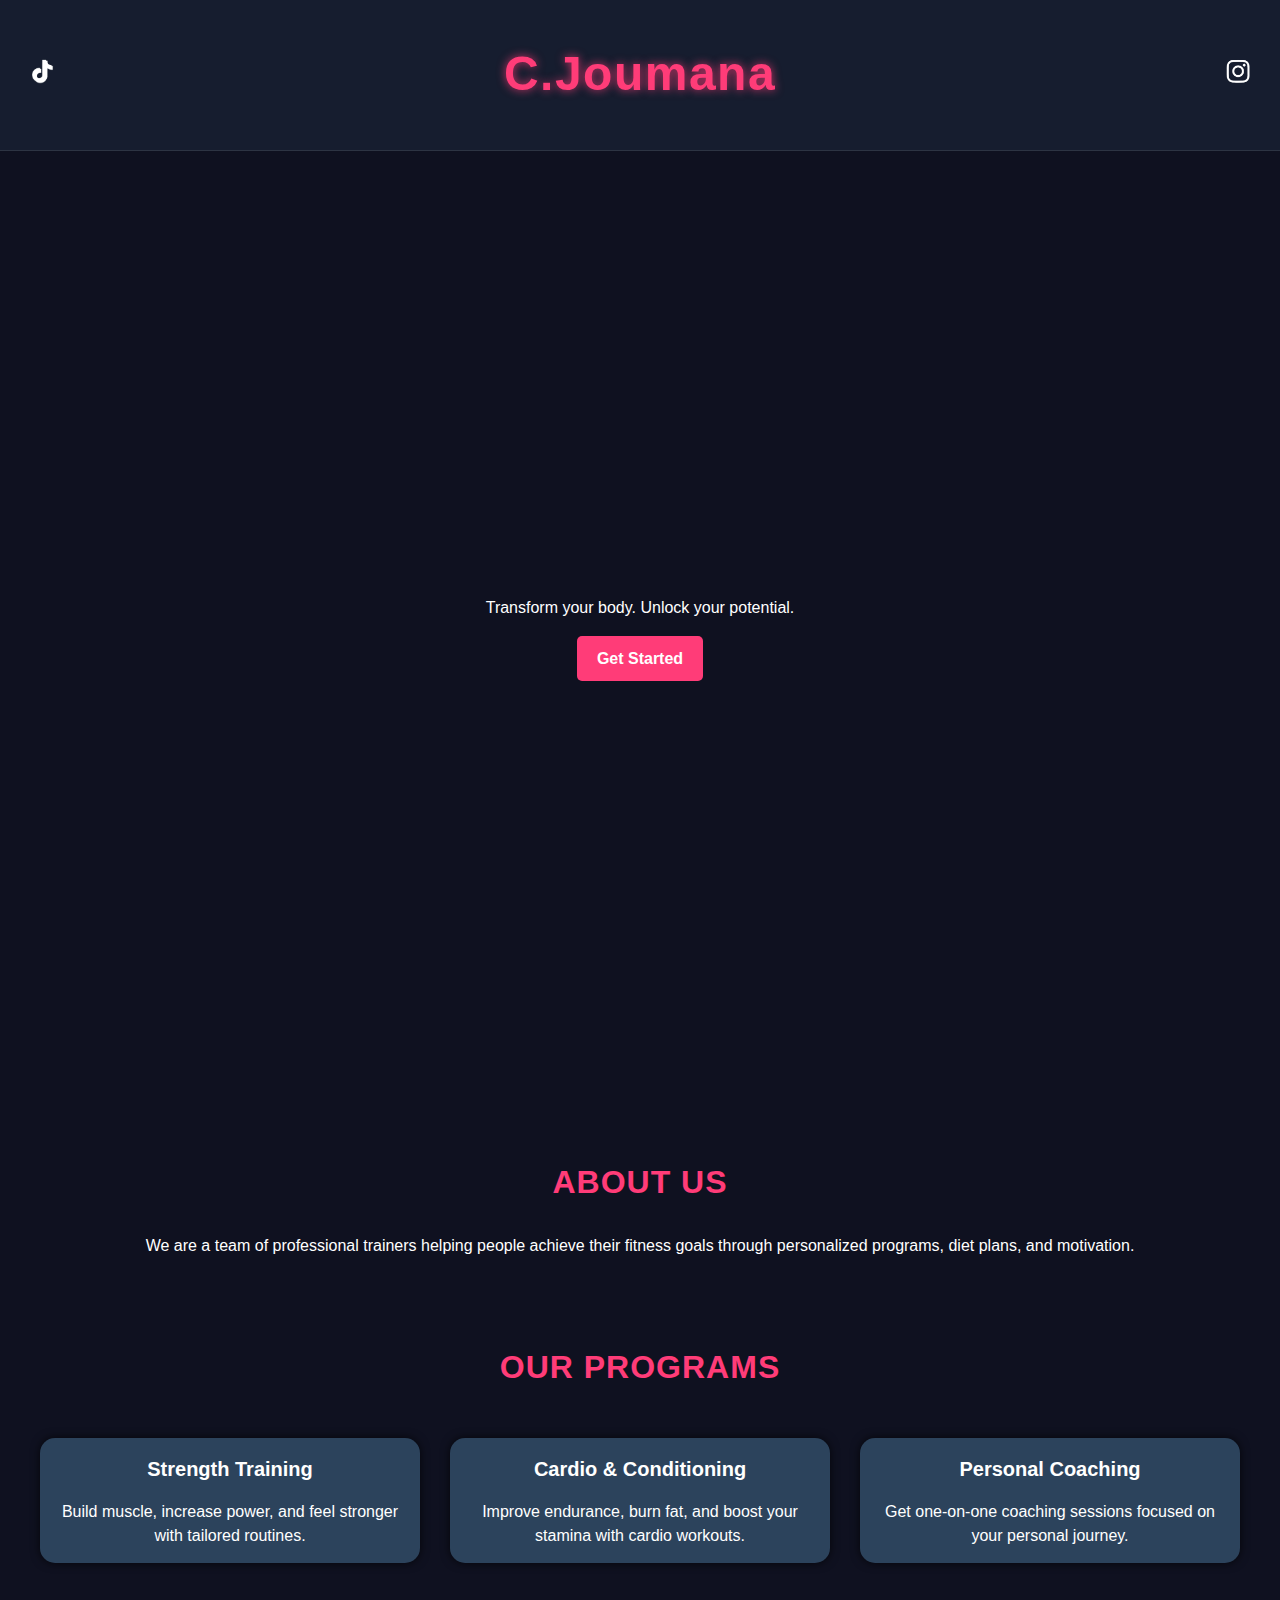
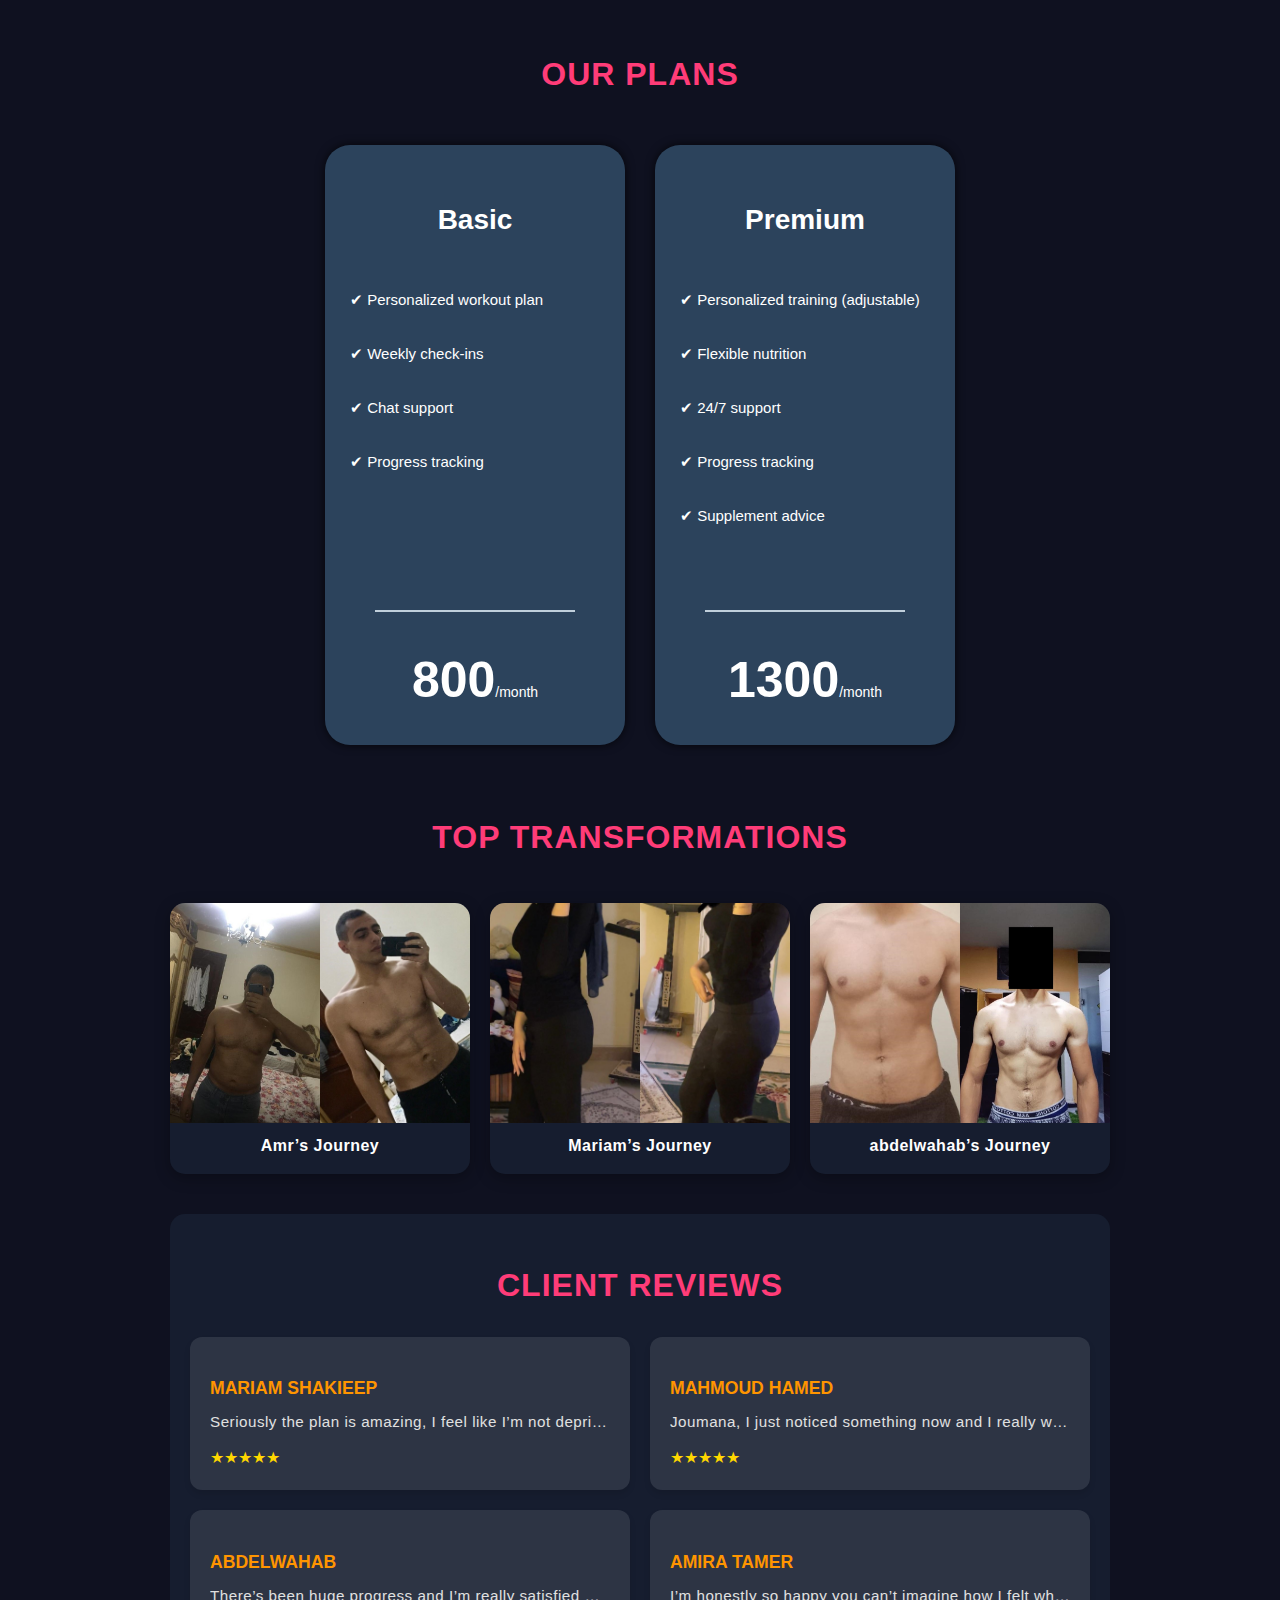
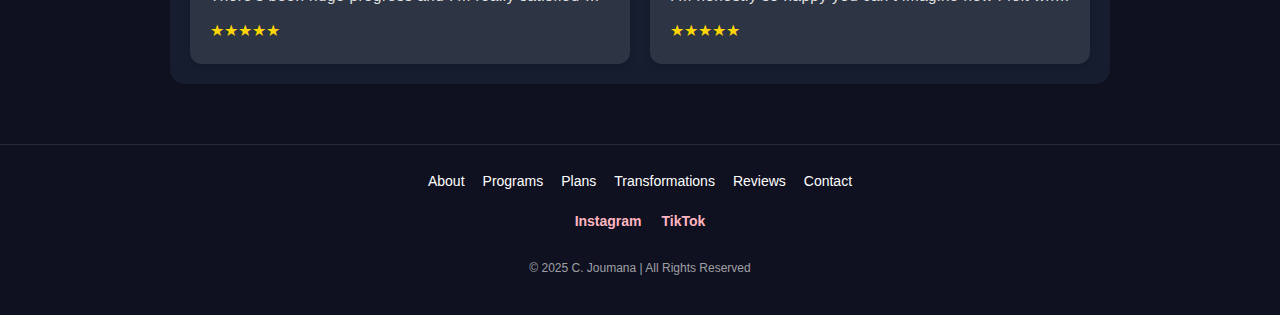
<file: index.html>
<!DOCTYPE html>
<html lang="en">
  <head>
    <meta charset="UTF-8" />
    <meta
      name="viewport"
      content="width=device-width, initial-scale=1.0, maximum-scale=1.0, user-scalable=no"
    />
    <meta
      name="description"
      content="Professional fitness coaching with personalized programs, diet plans, and motivation. Transform your body with expert guidance."
    />
    <meta
      name="keywords"
      content="fitness, personal trainer, workout plans, nutrition, coaching"
    />
    <title>C.Joumana - Professional Fitness Coach</title>

    <link rel="stylesheet" href="index.css" />
  </head>
  <body>
    <div id="header"></div>
    <div class="announcement">
      <p>Transform your body. Unlock your potential.</p>
      <a href="#plans">Get Started</a>
    </div>

    <section id="about">
      <h2>About Us</h2>
      <p>
        We are a team of professional trainers helping people achieve their
        fitness goals through personalized programs, diet plans, and motivation.
      </p>
    </section>

    <section id="programs">
      <h2>Our Programs</h2>
      <div class="programs">
        <div class="prog-card">
          <h3>Strength Training</h3>
          <p>
            Build muscle, increase power, and feel stronger with tailored
            routines.
          </p>
        </div>
        <div class="prog-card">
          <h3>Cardio & Conditioning</h3>
          <p>
            Improve endurance, burn fat, and boost your stamina with cardio
            workouts.
          </p>
        </div>
        <div class="prog-card">
          <h3>Personal Coaching</h3>
          <p>
            Get one-on-one coaching sessions focused on your personal journey.
          </p>
        </div>
      </div>
    </section>

    <section id="plans">
      <h2>Our Plans</h2>
      <div class="plans">
        <a href="payment.html" class="card">
          <h3>Basic</h3>
          <div class="plan-details">
            <div class="plan-detail">✔ Personalized workout plan</div>
            <div class="plan-detail">✔ Weekly check-ins</div>
            <div class="plan-detail">✔ Chat support</div>
            <div class="plan-detail">✔ Progress tracking</div>
          </div>
          <hr />
          <p class="price">
            <span style="font-size: 50px; font-weight: bold">800</span
            ><span style="font-size: 14px">/month</span>
          </p>
        </a>

        <a href="payment.html" class="card">
          <h3>Premium</h3>
          <div class="plan-details">
            <div class="plan-detail">✔ Personalized training (adjustable)</div>
            <div class="plan-detail">✔ Flexible nutrition</div>
            <div class="plan-detail">✔ 24/7 support</div>
            <div class="plan-detail">✔ Progress tracking</div>
            <div class="plan-detail">✔ Supplement advice</div>
          </div>
          <hr />
          <p class="price">
            <span style="font-size: 50px; font-weight: bold">1300</span
            ><span style="font-size: 14px">/month</span>
          </p>
        </a>
      </div>
    </section>

    <div id="trans_grid"></div>

    <div id="review_grid"></div>

    <div id="footer"></div>

    <script>
      async function includeHTML(id, file) {
        const el = document.getElementById(id);
        const res = await fetch(file);
        if (res.ok) el.innerHTML = await res.text();
        else console.error(`Failed to load ${file}`);
      }

      includeHTML("header", "header.html");
      includeHTML("footer", "footer.html");
      includeHTML("trans_grid", "trans_grid.html");
      includeHTML("review_grid", "review_grid.html");
    </script>
  </body>
</html>
</file>
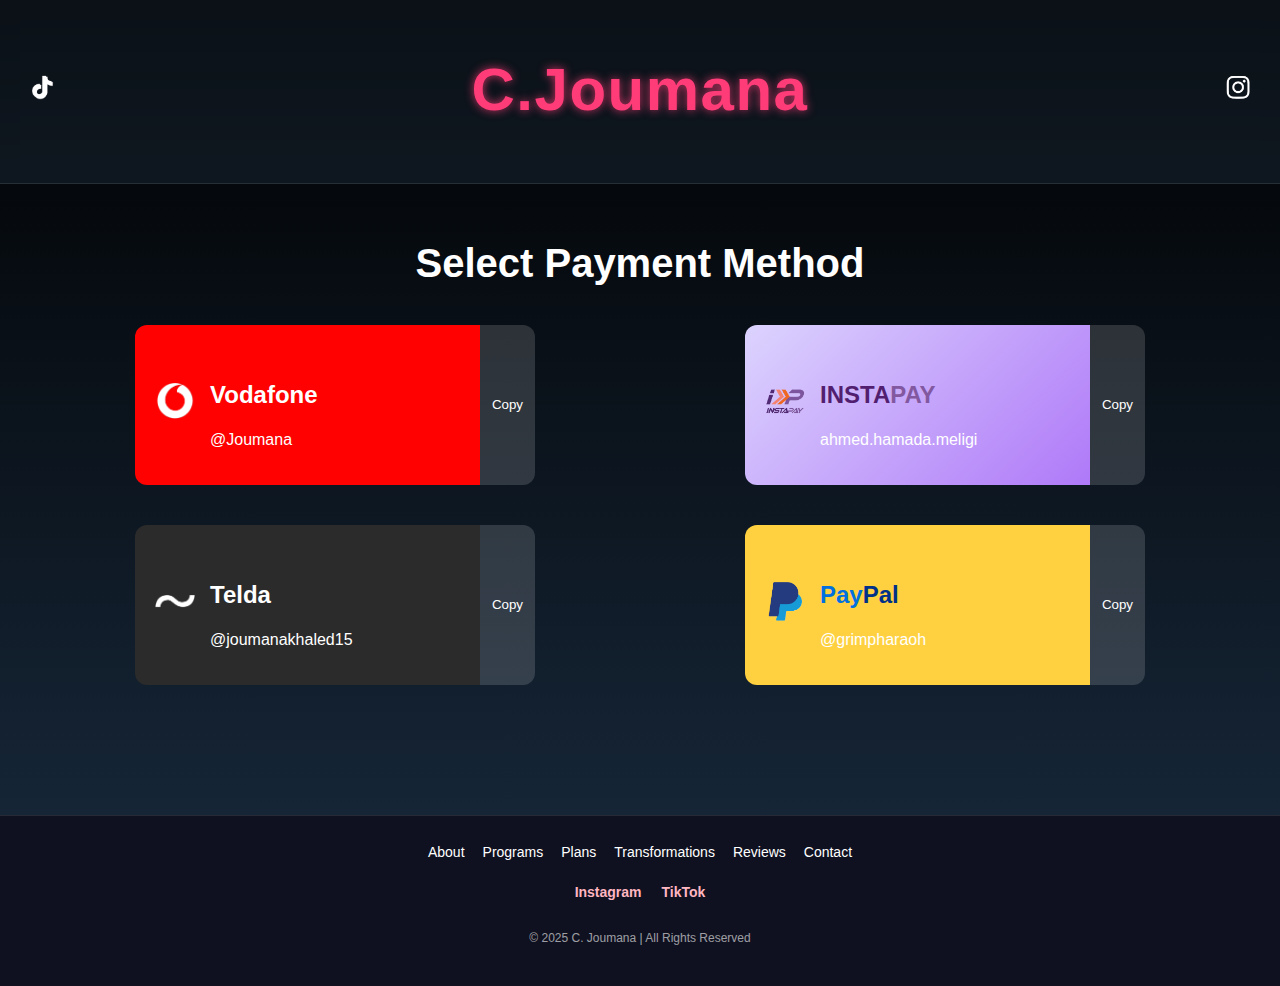
<file: payment.html>
<!DOCTYPE html>
<html lang="en">
  <head>
    <meta charset="UTF-8" />
    <meta name="viewport" content="width=device-width, initial-scale=1.0" />
    <title>Payment Options</title>
    <link rel="stylesheet" href="payment.css" />
    <script>
      async function copy(id, event) {
        if (event) {
          event.preventDefault();
          event.stopPropagation();
        }

        const el = document.getElementById(id);
        if (!el) return;

        const text = el.innerText.trim();
        const btn =
          event && event.currentTarget
            ? event.currentTarget
            : document.querySelector(`button[onclick*="copy('${id}')"]`) ||
              null;
        const originalText = btn ? btn.innerText : null;

        try {
          if (navigator.clipboard && navigator.clipboard.writeText) {
            await navigator.clipboard.writeText(text);
            showCopied(btn, originalText);
            return;
          }
        } catch {}

        try {
          const textarea = document.createElement("textarea");
          textarea.value = text;
          textarea.style.position = "fixed";
          textarea.style.left = "-9999px";
          textarea.style.top = "0";
          document.body.appendChild(textarea);
          textarea.focus();
          textarea.select();
          const successful = document.execCommand("copy");
          document.body.removeChild(textarea);
          if (successful) {
            showCopied(btn, originalText);
            return;
          }
        } catch {}

        if (btn) {
          btn.innerText = "Tap & hold to copy";
          setTimeout(() => {
            if (btn) btn.innerText = originalText;
          }, 2000);
        }
      }

      function showCopied(btn, originalText) {
        if (!btn) return;
        btn.innerText = "Copied!";
        setTimeout(() => {
          btn.innerText = originalText;
        }, 1100);
      }
    </script>
  </head>

  <body>
    <div id="header"></div>

    <div class="container">
      <h1>Select Payment Method</h1>
      <div class="payment-options">
        <!-- Vodafone -->
        <div class="payment-wrapper">
          <a
            href="http://vf.eg/vfcash?id=mt&qrId=W29PkC"
            class="payment-button vodafone"
          >
            <div class="payment-icon">
              <img src="Gallery/Vodafone.png" alt="Vodafone" />
            </div>
            <div class="payment-details">
              <h3>Vodafone</h3>
              <p id="vodafone-id">@Joumana</p>
            </div>
          </a>
          <button class="copy-btn" onclick="copy('vodafone-id', event)">
            Copy
          </button>
        </div>

        <!-- InstaPay -->
        <div class="payment-wrapper">
          <a
            href="https://ipn.eg/C/Q/ahmed.hamada.meligi/instapay?ISIGN=23052602MEUCIAYr55eIG/iB0zbFt1Vwrz4LlyM2b44oNssA0zIA1hypAiEAjBrU0aiUOcOQkeNvH8745MscDiH177m6mDPvdi0tFpA="
            class="payment-button instapay"
          >
            <div class="payment-icon">
              <img src="Gallery/InstaPay.png" alt="InstaPay" />
            </div>
            <div class="payment-details">
              <h3>
                <span style="color: #521f70">INSTA</span
                ><span style="color: #8258a0">PAY</span>
              </h3>
              <p id="instapay-id">ahmed.hamada.meligi</p>
            </div>
          </a>
          <button class="copy-btn" onclick="copy('instapay-id', event)">
            Copy
          </button>
        </div>

        <!-- Telda -->
        <div class="payment-wrapper">
          <a
            href="https://telda.me/joumanakhaled15"
            class="payment-button telda"
          >
            <div class="payment-icon">
              <img src="Gallery/Telda.png" alt="Telda" />
            </div>
            <div class="payment-details">
              <h3>Telda</h3>
              <p id="telda-id">@joumanakhaled15</p>
            </div>
          </a>
          <button class="copy-btn" onclick="copy('telda-id', event)">
            Copy
          </button>
        </div>

        <!-- PayPal -->
        <div class="payment-wrapper">
          <a
            class="payment-button paypal"
            href="https://www.paypal.com/paypalme/grimpharaoh"
          >
            <div class="payment-icon">
              <img src="Gallery/PayPal.png" alt="PayPal" />
            </div>
            <div class="payment-details">
              <h3>
                <span style="color: #0070e0">Pay</span
                ><span style="color: #003087">Pal</span>
              </h3>
              <p id="paypal-id">@grimpharaoh</p>
            </div>
          </a>
          <button class="copy-btn" onclick="copy('paypal-id', event)">
            Copy
          </button>
        </div>
      </div>
    </div>
    <div id="footer"></div>

    <script>
      async function includeHTML(id, file) {
        const el = document.getElementById(id);
        const res = await fetch(file);
        if (res.ok) el.innerHTML = await res.text();
        else console.error(`Failed to load ${file}`);
      }

      includeHTML("header", "header.html");
      includeHTML("footer", "footer.html");
    </script>
  </body>
</html>
</file>
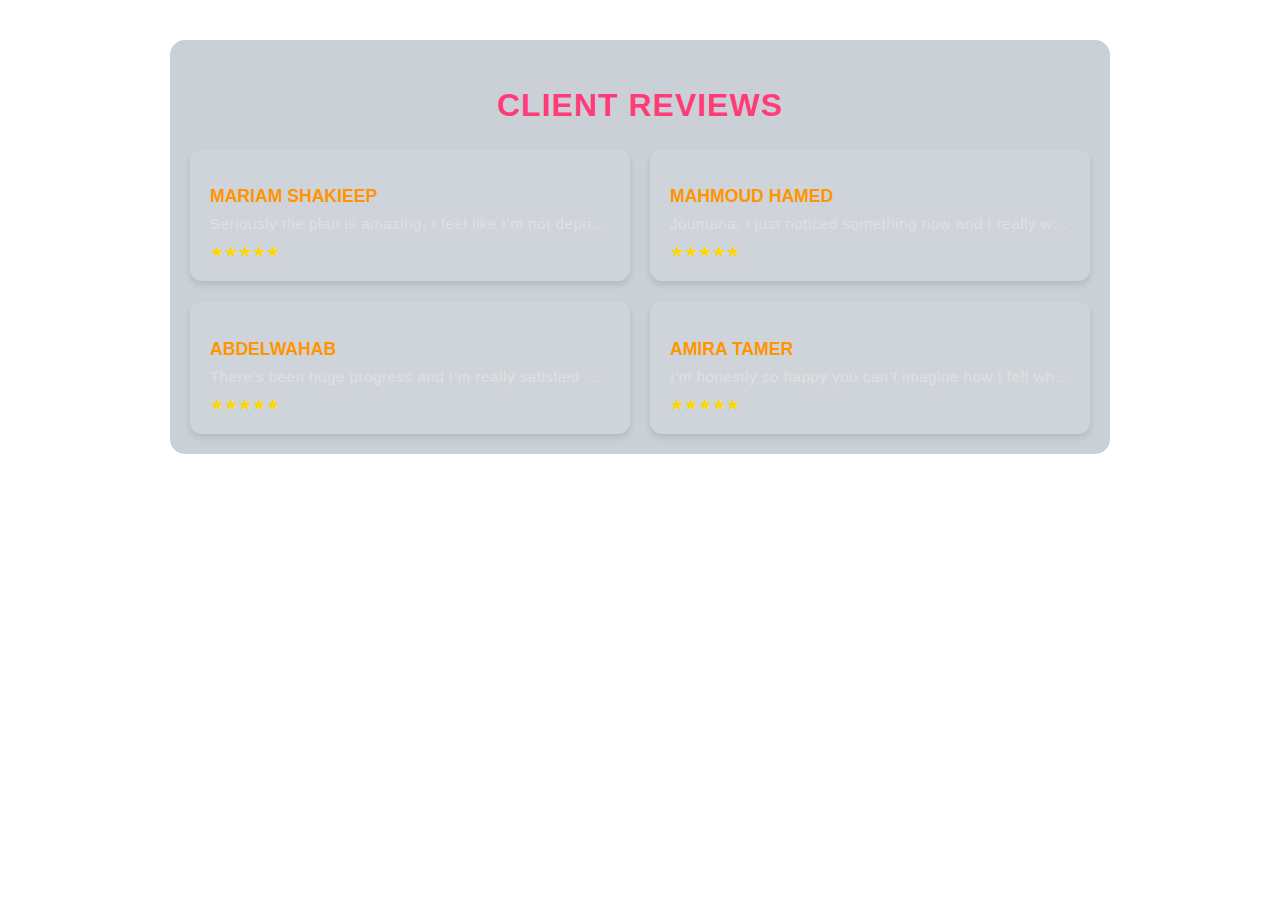
<file: review_grid.html>
<style>
  body {
    margin: 0;
    font-family: "Poppins", sans-serif;
    color: white;
    text-align: center;
  }

  .reviews-preview {
    max-width: 900px;
    margin: 40px auto;
    padding: 20px;
    background: rgba(44, 67, 92, 0.25);
    border-radius: 15px;
  }

  .reviews-preview h2 {
    text-align: center;
    margin-bottom: 25px;
    font-size: 2em;
    color: #ff3c78;
    text-transform: uppercase;
    letter-spacing: 1px;
  }

  .review-grid {
    display: grid;
    grid-template-columns: repeat(auto-fit, minmax(350px, 1fr));
    gap: 20px;
  }

  .review-card {
    background: rgba(255, 255, 255, 0.1);
    padding: 20px;
    border-radius: 12px;
    box-shadow: 0 4px 6px rgba(0, 0, 0, 0.1);
    transition: transform 0.2s;
    text-align: left;
  }

  .review-card:hover {
    transform: scale(1.03);
    background: rgba(255, 255, 255, 0.15);
  }

  .review-name {
    font-size: 1.1em;
    font-weight: bold;
    color: #ff9500;
    text-transform: uppercase;
    margin-bottom: 8px;
  }

  .review-text {
    margin: 5px 0 10px;
    font-size: 0.95em;
    color: #e0e0e0;
    letter-spacing: 0.5px;
    text-overflow: ellipsis;
    overflow: hidden;
    white-space: nowrap;
  }

  .review-rating {
    font-size: 1em;
    color: gold;
  }

  a.review-link {
    text-decoration: none;
    color: inherit;
  }

  @media (max-width: 768px) {
    .review-grid {
      grid-template-columns: 1fr;
    }
  }
</style>

<body>
  <section class="reviews-preview">
    <h2>Client Reviews</h2>

    <div class="review-grid">
      <a href="reviews.html" class="review-link">
        <div class="review-card">
          <h3 class="review-name">Mariam Shakieep</h3>
          <p class="review-text">
            Seriously the plan is amazing, I feel like I’m not deprived...
          </p>
          <div class="review-rating">★★★★★</div>
        </div>
      </a>

      <a href="reviews.html" class="review-link">
        <div class="review-card">
          <h3 class="review-name">Mahmoud Hamed</h3>
          <p class="review-text">
            Joumana, I just noticed something now and I really want to thank...
          </p>
          <div class="review-rating">★★★★★</div>
        </div>
      </a>

      <a href="reviews.html" class="review-link">
        <div class="review-card">
          <h3 class="review-name">Abdelwahab</h3>
          <p class="review-text">
            There’s been huge progress and I’m really satisfied with...
          </p>
          <div class="review-rating">★★★★★</div>
        </div>
      </a>

      <a href="reviews.html" class="review-link">
        <div class="review-card">
          <h3 class="review-name">Amira Tamer</h3>
          <p class="review-text">
            I’m honestly so happy you can’t imagine how I felt when I saw...
          </p>
          <div class="review-rating">★★★★★</div>
        </div>
      </a>
    </div>
  </section>
</body>
</file>
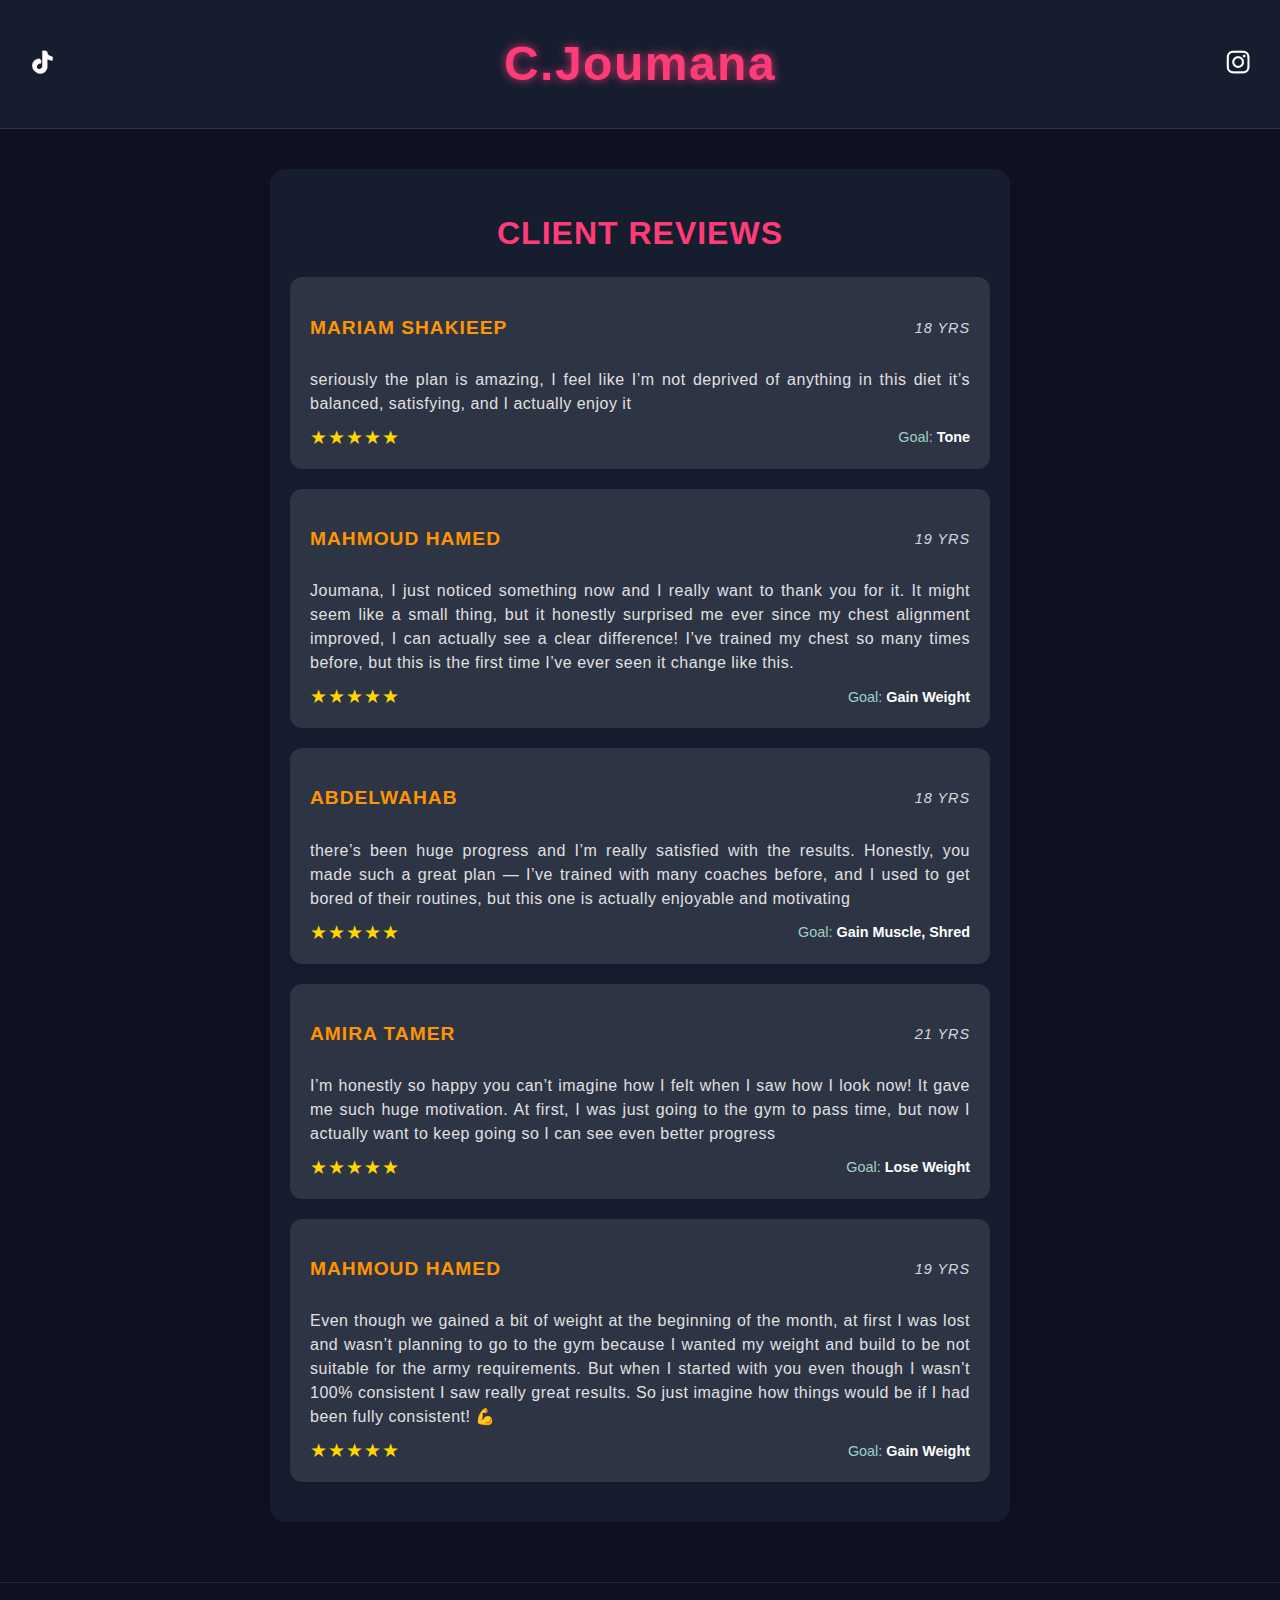
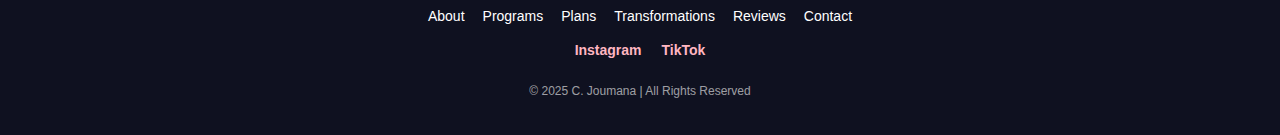
<file: reviews.html>
<!DOCTYPE html>
<html lang="en">
  <head>
    <meta charset="UTF-8" />
    <meta name="viewport" content="width=device-width, initial-scale=1.0" />
    <title>Client Reviews</title>
    <link rel="stylesheet" href="reviews.css" />
  </head>

  <body>
    <div id="header"></div>
    <section class="reviews">
      <h2>Client Reviews</h2>

      <div class="review-list">
        <div class="review-card">
          <div class="review-header">
            <h3 class="review-name">Mariam shakieep</h3>
            <span class="review-age">18 yrs</span>
          </div>
          <p class="review-text">
            seriously the plan is amazing, I feel like I’m not deprived of
            anything in this diet it’s balanced, satisfying, and I actually
            enjoy it
          </p>
          <div class="review-footer">
            <div class="review-rating">★★★★★</div>
            <div class="review-goal">Goal: <span>Tone</span></div>
          </div>
        </div>

        <div class="review-card">
          <div class="review-header">
            <h3 class="review-name">Mahmoud hamed</h3>
            <span class="review-age">19 yrs</span>
          </div>
          <p class="review-text">
            Joumana, I just noticed something now and I really want to thank you
            for it. It might seem like a small thing, but it honestly surprised
            me ever since my chest alignment improved, I can actually see a
            clear difference! I’ve trained my chest so many times before, but
            this is the first time I’ve ever seen it change like this.
          </p>
          <div class="review-footer">
            <div class="review-rating">★★★★★</div>
            <div class="review-goal">Goal: <span>Gain Weight</span></div>
          </div>
        </div>

        <div class="review-card">
          <div class="review-header">
            <h3 class="review-name">Abdelwahab</h3>
            <span class="review-age">18 yrs</span>
          </div>
          <p class="review-text">
            there’s been huge progress and I’m really satisfied with the
            results. Honestly, you made such a great plan — I’ve trained with
            many coaches before, and I used to get bored of their routines, but
            this one is actually enjoyable and motivating
          </p>
          <div class="review-footer">
            <div class="review-rating">★★★★★</div>
            <div class="review-goal">Goal: <span>Gain Muscle, Shred</span></div>
          </div>
        </div>

        <div class="review-card">
          <div class="review-header">
            <h3 class="review-name">Amira tamer</h3>
            <span class="review-age">21 yrs</span>
          </div>
          <p class="review-text">
            I’m honestly so happy you can’t imagine how I felt when I saw how I
            look now! It gave me such huge motivation. At first, I was just
            going to the gym to pass time, but now I actually want to keep going
            so I can see even better progress
          </p>
          <div class="review-footer">
            <div class="review-rating">★★★★★</div>
            <div class="review-goal">Goal: <span>Lose Weight</span></div>
          </div>
        </div>

        <div class="review-card">
          <div class="review-header">
            <h3 class="review-name">Mahmoud hamed</h3>
            <span class="review-age">19 yrs</span>
          </div>
          <p class="review-text">
            Even though we gained a bit of weight at the beginning of the month,
            at first I was lost and wasn’t planning to go to the gym because I
            wanted my weight and build to be not suitable for the army
            requirements. But when I started with you even though I wasn’t 100%
            consistent I saw really great results. So just imagine how things
            would be if I had been fully consistent! 💪
          </p>
          <div class="review-footer">
            <div class="review-rating">★★★★★</div>
            <div class="review-goal">Goal: <span>Gain Weight</span></div>
          </div>
        </div>
      </div>
    </section>
    <div id="footer"></div>

    <script>
      async function includeHTML(id, file) {
        const el = document.getElementById(id);
        const res = await fetch(file);
        if (res.ok) el.innerHTML = await res.text();
        else console.error(`Failed to load ${file}`);
      }

      includeHTML("header", "header.html");
      includeHTML("footer", "footer.html");
    </script>
  </body>
</html>
</file>
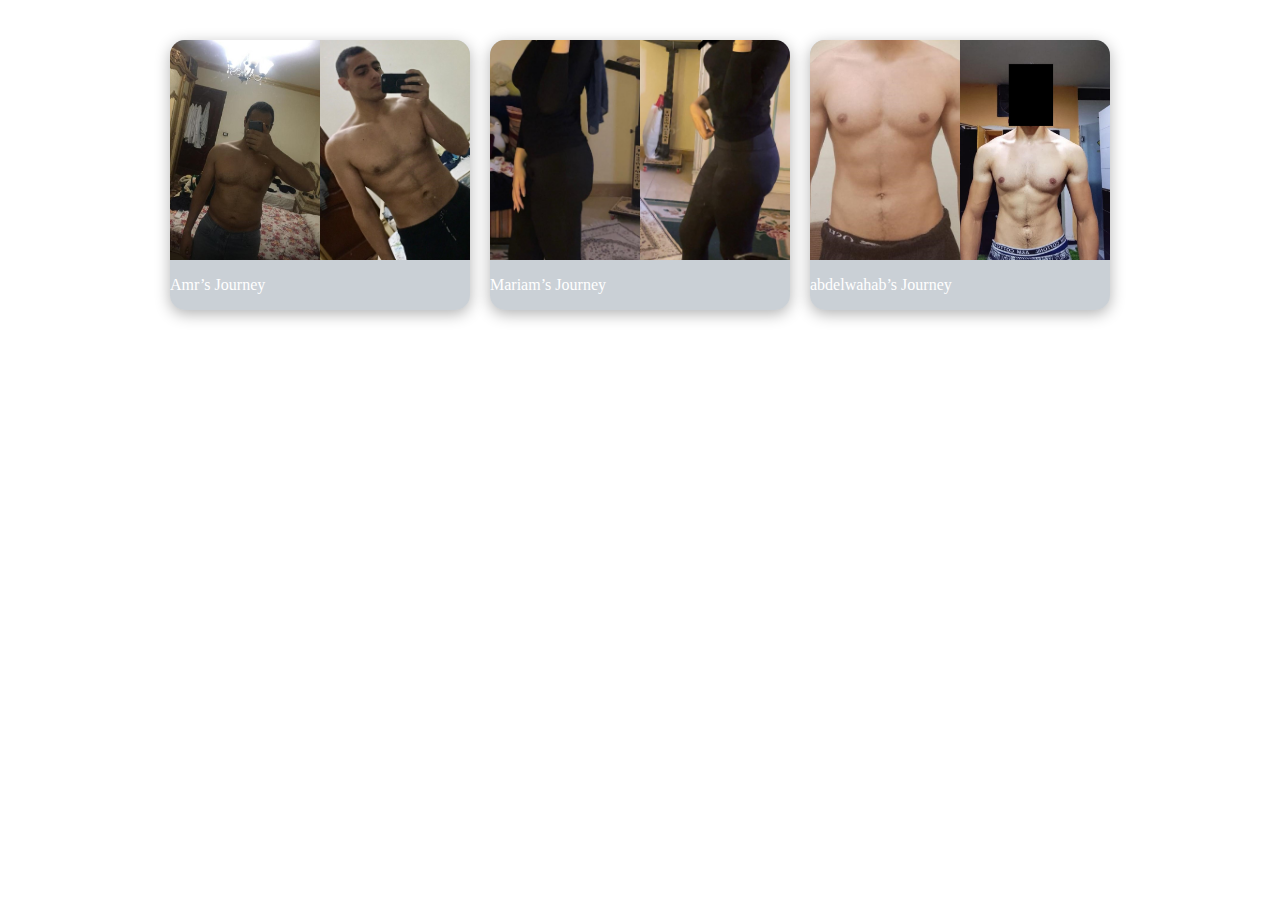
<file: test.html>
<!DOCTYPE html>
<html lang="en">
  <head>
    <meta charset="UTF-8" />
    <meta name="viewport" content="width=device-width, initial-scale=1.0" />
    <title>Document</title>
  </head>
  <style>
    .transformations-grid {
      display: flex;
      justify-content: center;
      flex-wrap: wrap;
      gap: 20px;
      max-width: 1100px;
      margin: 40px auto;
      padding: 0 20px;
    }

    .transformation-card {
      background: rgba(44, 67, 92, 0.25);
      border-radius: 15px;
      overflow: hidden;
      width: 300px;
      cursor: pointer;
      box-shadow: 0 4px 15px rgba(0, 0, 0, 0.3);
      transition: transform 0.3s ease, box-shadow 0.3s ease;
      text-decoration: none;
      color: white;
    }

    .transformation-card:hover {
      transform: scale(1.05);
      box-shadow: 0 6px 25px rgba(0, 0, 0, 0.4);
    }

    .card-images {
      display: flex;
      height: 220px;
    }

    .card-images img {
      width: 50%;
      object-fit: cover;
    }

    .card-images img {
      width: 50%;
      height: 220px; /* fixes preview size */
      object-fit: cover; /* crops evenly */
    }
  </style>
  <body>
    <div class="transformations-grid">
      <a href="transformations.html#amr" class="transformation-card">
        <div class="card-images">
          <img src="Gallery/Amr_Before.png" alt="Amr Before" />
          <img src="Gallery/Amr_After.png" alt="Amr After" />
        </div>
        <p>Amr’s Journey</p>
      </a>

      <a href="transformations.html#mariam" class="transformation-card">
        <div class="card-images">
          <img src="Gallery/Mariam_Before.png" alt="Mariam Before" />
          <img src="Gallery/Mariam_After.png" alt="Mariam After" />
        </div>
        <p>Mariam’s Journey</p>
      </a>

      <a href="transformations.html#abdelwahab" class="transformation-card">
        <div class="card-images">
          <img src="Gallery/abdelwahab_Before.png" alt="abdelwahab Before" />
          <img src="Gallery/abdelwahab_After.png" alt="abdelwahab After" />
        </div>
        <p>abdelwahab’s Journey</p>
      </a>
    </div>
  </body>
</html>
</file>
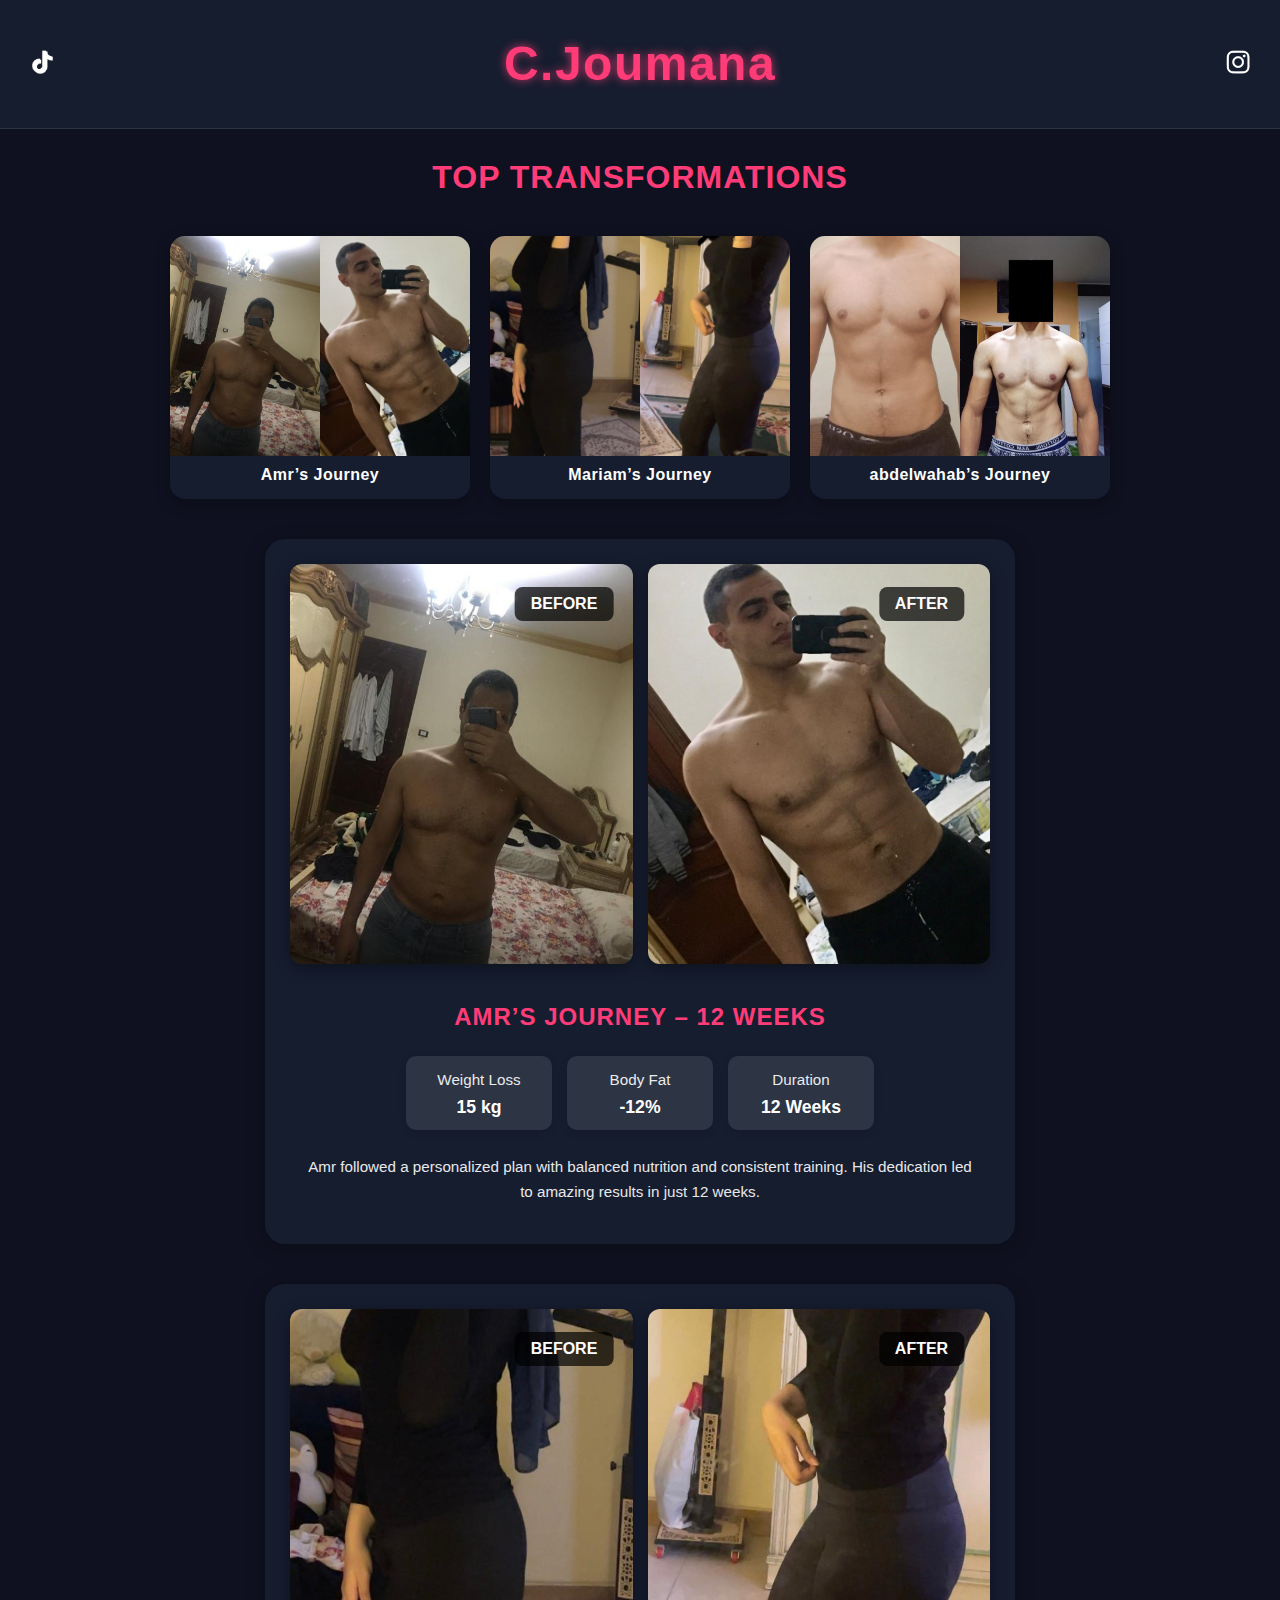
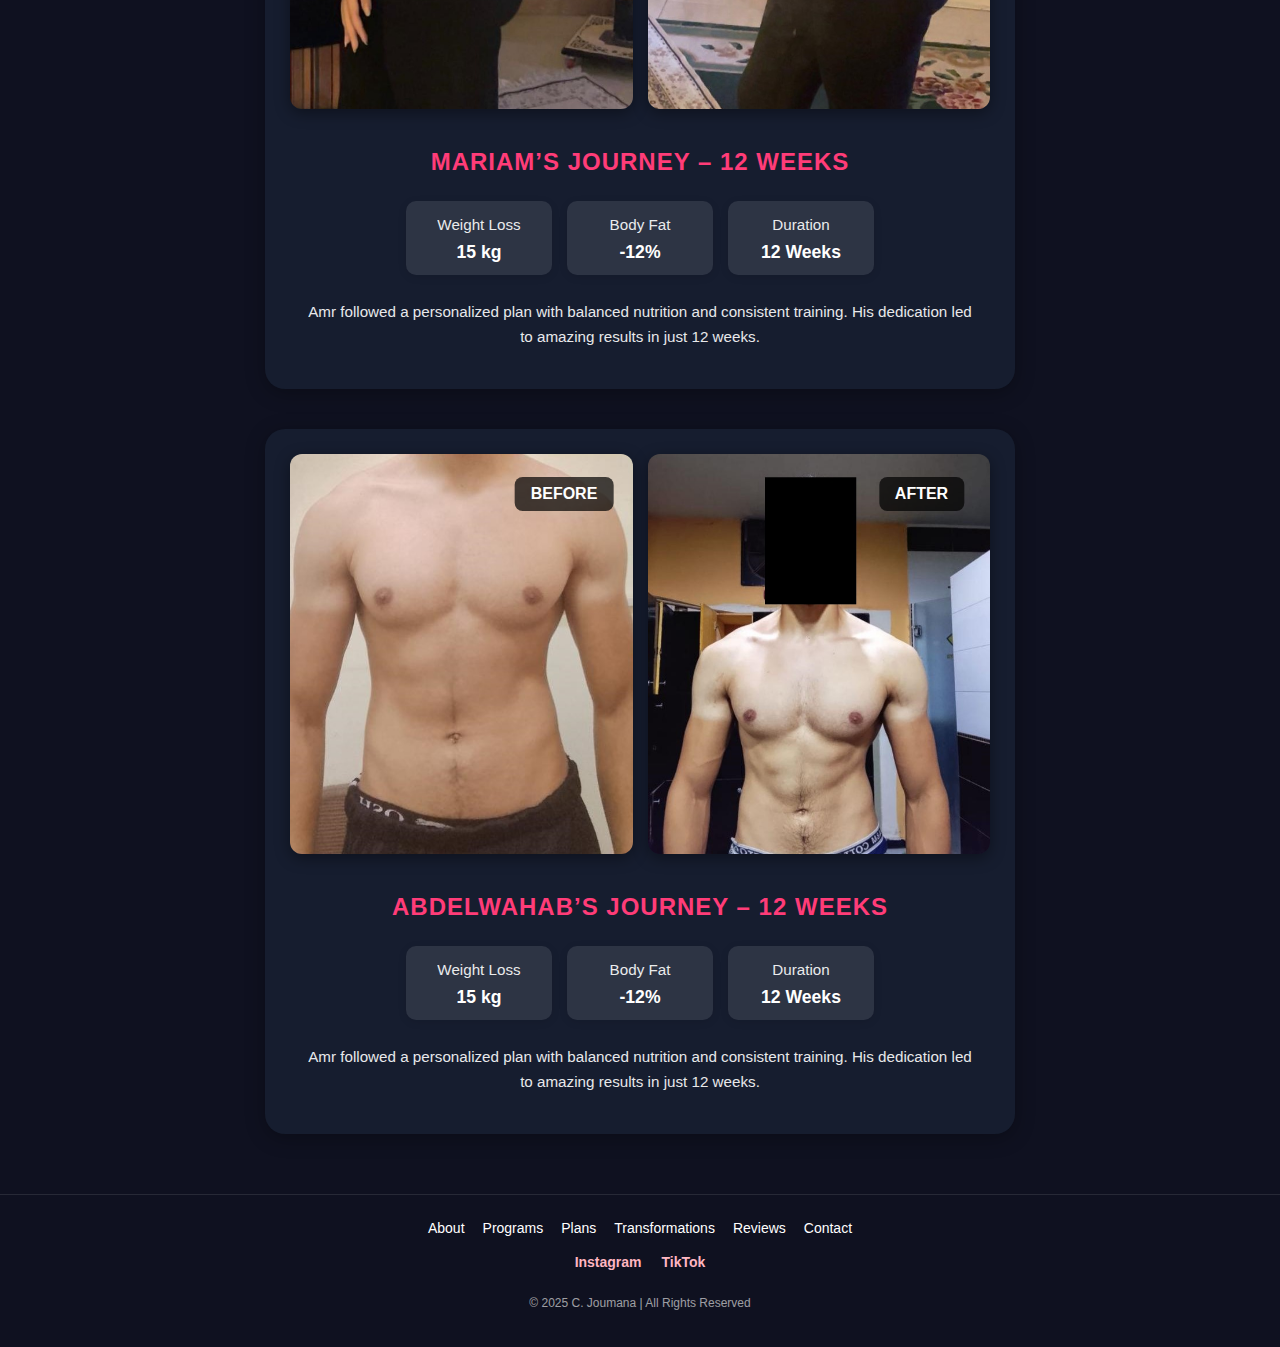
<file: transformations.html>
<!DOCTYPE html>
<html lang="en">
  <head>
    <meta charset="UTF-8" />
    <meta name="viewport" content="width=device-width, initial-scale=1.0" />
    <title>Client Transformations</title>

    <link rel="stylesheet" href="transformations.css" />
  </head>

  <body>
    <div id="header"></div>

    <div id="trans_grid"></div>

    <!-- ✅ Example of an Individual Client Section -->
    <section id="amr" class="transformation">
      <div class="before">
        <img src="Gallery/Amr_Before.png" alt="Before" />
        <span class="label">Before</span>
      </div>
      <div class="after">
        <img src="Gallery/Amr_After.png" alt="After" />
        <span class="label">After</span>
      </div>
      <div class="transformation-text">
        <h3>Amr’s Journey – 12 Weeks</h3>
        <div class="stats">
          <div class="stat-item">
            <p>Weight Loss</p>
            <strong>15 kg</strong>
          </div>
          <div class="stat-item">
            <p>Body Fat</p>
            <strong>-12%</strong>
          </div>
          <div class="stat-item">
            <p>Duration</p>
            <strong>12 Weeks</strong>
          </div>
        </div>
        <p>
          Amr followed a personalized plan with balanced nutrition and
          consistent training. His dedication led to amazing results in just 12
          weeks.
        </p>
      </div>
    </section>

    <section id="mariam" class="transformation">
      <div class="before">
        <img src="Gallery/Mariam_Before.png" alt="Before" />
        <span class="label">Before</span>
      </div>
      <div class="after">
        <img src="Gallery/Mariam_After.png" alt="After" />
        <span class="label">After</span>
      </div>
      <div class="transformation-text">
        <h3>Mariam’s Journey – 12 Weeks</h3>
        <div class="stats">
          <div class="stat-item">
            <p>Weight Loss</p>
            <strong>15 kg</strong>
          </div>
          <div class="stat-item">
            <p>Body Fat</p>
            <strong>-12%</strong>
          </div>
          <div class="stat-item">
            <p>Duration</p>
            <strong>12 Weeks</strong>
          </div>
        </div>
        <p>
          Amr followed a personalized plan with balanced nutrition and
          consistent training. His dedication led to amazing results in just 12
          weeks.
        </p>
      </div>
    </section>

    <section id="abdelwahab" class="transformation">
      <div class="before">
        <img src="Gallery/abdelwahab_Before.png" alt="Before" />
        <span class="label">Before</span>
      </div>
      <div class="after">
        <img src="Gallery/abdelwahab_After.png" alt="After" />
        <span class="label">After</span>
      </div>
      <div class="transformation-text">
        <h3>abdelwahab’s Journey – 12 Weeks</h3>
        <div class="stats">
          <div class="stat-item">
            <p>Weight Loss</p>
            <strong>15 kg</strong>
          </div>
          <div class="stat-item">
            <p>Body Fat</p>
            <strong>-12%</strong>
          </div>
          <div class="stat-item">
            <p>Duration</p>
            <strong>12 Weeks</strong>
          </div>
        </div>
        <p>
          Amr followed a personalized plan with balanced nutrition and
          consistent training. His dedication led to amazing results in just 12
          weeks.
        </p>
      </div>
    </section>

    <div id="footer"></div>

    <script>
      async function includeHTML(id, file) {
        const el = document.getElementById(id);
        const res = await fetch(file);
        if (res.ok) el.innerHTML = await res.text();
        else console.error(`Failed to load ${file}`);
      }

      includeHTML("header", "header.html");
      includeHTML("footer", "footer.html");
      includeHTML("trans_grid", "trans_grid.html");
    </script>
  </body>
</html>
</file>
<file: index.css>
html {
  scroll-behavior: smooth;
}

body {
  margin: 0;
  font-family: Arial, sans-serif;
  line-height: 1.6;
  background: #0f1120;
  color: #fff;
  overflow-x: hidden;
}

nav ul {
  display: flex;
  gap: 15px;
  padding: 0;
  margin: 0;
  font-size: 14px;
}

.announcement {
  min-height: 100vh;
  height: auto;
  padding: 30px 15px;
  display: flex;
  flex-direction: column;
  justify-content: center;
  align-items: center;
  text-align: center;
}

.announcement h1 {
  font-size: clamp(2em, 5vw, 3em);
  margin: 0;
  color: #ff3c78;
}

.announcement p {
  font-size: 16px;
  padding: 0 10px;
  margin: 15px 0;
  max-width: 600px;
}

.announcement a {
  background: #ff3c78;
  color: #fff;
  padding: 10px 20px;
  border-radius: 5px;
  text-decoration: none;
  font-weight: bold;
  font-size: 16px;
}

section {
  padding: 20px 15px;
  text-align: center;
}

h2 {
  text-align: center;
  margin-bottom: 25px;
  font-size: 2em;
  color: #ff3c78;
  text-transform: uppercase;
  letter-spacing: 1px;
}

.programs {
  display: flex;
  justify-content: center;
  gap: 30px;
  padding: 20px;
  max-width: 1200px;
  margin: 0 auto;
}

.prog-card {
  background: #2c435c;
  border-radius: 15px;
  padding: 15px;
  box-shadow: 0 0 10px rgba(0, 0, 0, 0.7);
  transition: all 0.3s ease;
  width: 90%;
  min-height: auto;
  display: flex;
  flex-direction: column;
  justify-content: flex-start;
}

.prog-card h3 {
  margin: 0 0 15px 0;
  font-size: 20px;
}

.prog-card p {
  margin: 0;
  font-size: 16px;
  line-height: 1.5;
}

.plans {
  display: flex;
  justify-content: center;
  align-items: center;
  gap: 30px;
  padding: 20px;
  max-width: 1000px;
  margin: 0 auto;
  min-height: 600px; /* Added to ensure consistent height */
}

.card {
  width: 250px;
  max-width: 250px;
  height: 550px; /* Fixed height for both cards */
  padding: 25px;
  margin: 0;
  background: #2c435c;
  border-radius: 25px;
  display: flex;
  flex-direction: column;
  justify-content: space-between;
  box-shadow: 0 0 10px rgba(0, 0, 0, 0.7);
  transition: all 0.3s ease;
  text-decoration: none;
  text-align: left;
  color: #fff;
}

.card:hover {
  background: transparent;
  border: 2px solid #2c435c;
  color: #c0cfdb;
  transform: translateY(-5px);
  box-shadow: 0 5px 15px rgba(0, 0, 0, 0.3);
}

hr {
  border: none;
  height: 2px;
  width: 80%;
  background-color: #c0cfdb;
}

.card h3 {
  margin-bottom: 0px;
  text-align: center;
  font-size: 28px;
}

.card p {
  font-size: 10px;
  margin: 0px;
}

.price {
  margin-top: auto;
  padding-top: 20px;
  font-size: 16px;
  text-align: center;
  color: inherit;
}

.testimonials {
  background: #1a1a1a;
  padding: 15px;
  margin: 10px 15px;
  border-radius: 15px;
  font-size: 14px;
  width: min(100%, 600px);
  padding: 20px;
}

.support {
  display: flex;
  flex-direction: column;
  align-items: center;
  gap: 15px;
  width: 90%;
  margin: 0 auto;
  padding: 15px;
}

footer {
  background: #000;
  text-align: center;
  padding: 15px;
  margin-top: 40px;
  font-size: 12px;
}

.footer-content {
  display: flex;
  flex-direction: column;
  align-items: center;
  gap: 10px;
}

.social-links {
  display: flex;
  gap: 15px;
}

.footer-nav {
  display: flex;
  gap: 15px;
  flex-wrap: wrap;
  justify-content: center;
}

.plan-details {
  margin: 15px 0;
  flex: 1;
  display: flex;
  flex-direction: column;
  justify-content: flex-start;
  gap: 10px;
  padding: 20px 0;
}

.plan-detail {
  padding: 10px 0;
  font-size: 15px;
}

.testimonials-container {
  display: flex;
  flex-direction: column;
  gap: 20px;
  max-width: 800px;
  margin: 0 auto;
}

.testimonial {
  background: #2c435c;
  padding: 25px;
  border-radius: 15px;
  text-align: left;
}

.testimonial-header {
  display: flex;
  align-items: center;
  gap: 15px;
  margin-bottom: 15px;
}

.client-name {
  font-size: 20px;
  font-weight: bold;
  color: #ff3c78;
}

.client-age {
  color: #c0cfdb;
  font-size: 16px;
}

.review-text {
  font-size: 16px;
  line-height: 1.6;
  margin: 15px 0;
}

.rating {
  color: #ffd700;
  font-size: 20px;
}

@media (max-width: 768px) {
  header {
    flex-direction: column;
    gap: 15px;
    text-align: center;
  }

  .announcement h1 {
    font-size: 2.2em;
  }

  .announcement p {
    font-size: 1em;
    padding: 0 15px;
  }

  .card {
    border-radius: 30px;
    max-width: 90%;
    margin: 0;
    padding: 20px;
    height: 500px; /* Slightly smaller on mobile */
  }

  .plan-detail {
    font-size: 14px;
    padding: 6px 0;
  }

  .plans {
    flex-direction: column;
    padding: 15px;
  }

  .transformations {
    grid-template-columns: 1fr;
    padding: 15px;
  }

  .transformation-card {
    height: 350px;
  }
}

@media (max-width: 1000px) {
  .programs {
    flex-direction: column;
    align-items: center;
    padding: 15px;
  }

  .prog-card {
    width: 100%;
    max-width: 300px;
  }
}

@media (max-width: 480px) {
  nav ul {
    gap: 15px;
  }

  .announcement {
    padding: 40px 15px;
  }

  section h2 {
    font-size: 1.8em;
  }

  .card h3 {
    font-size: 18px;
  }

  .price {
    font-size: 14px;
  }

  .price span {
    font-size: 35px !important;
  }

  .testimonials {
    padding: 15px;
    margin: 10px;
  }

  .support input,
  .support textarea {
    font-size: 14px;
    padding: 8px;
  }

  .support button {
    padding: 10px;
    font-size: 14px;
  }

  .prog-card {
    padding: 20px;
  }

  .prog-card h3 {
    font-size: 18px;
  }

  .prog-card p {
    font-size: 14px;
  }
}
a {
  text-decoration: none;
  color: #fff;
}
ul,
li {
  list-style: none;
}
nav {
  display: flex;
  justify-items: center;
}

.split-image {
  display: flex;
  height: 100%;
}

.split-image img {
  width: 50%;
  object-fit: cover;
}

/* --- View More Box --- */
.view-more {
  width: 100px;
  min-width: 100px;
  background: rgba(255, 60, 120, 0.1);
  color: #ff3c78;
  font-weight: 600;
  letter-spacing: 0.5px;
  display: flex;
  justify-content: center;
  align-items: center;
  text-align: center;
  writing-mode: vertical-rl;
  text-orientation: mixed;
  border: 2px solid #ff3c78;
  transition: all 0.3s ease;
}

.view-more:hover {
  background: #ff3c78;
  color: #fff;
}

/* Mobile Responsive */
@media (max-width: 768px) {
  .transformations {
    flex-direction: column;
    align-items: center;
    margin-bottom: 0 !important;
    padding-bottom: 0 !important;
  }

  .view-more {
    writing-mode: horizontal-tb;
    width: 90%;
    height: 60px;
    font-size: 1rem;
  }
}

/* ====== TRANSFORMATION PREVIEW GRID ====== */
.transformations-grid {
  display: flex;
  justify-content: center;
  flex-wrap: wrap;
  gap: 20px;
  max-width: 1100px;
  margin: 40px auto;
}

.transformation-card {
  background: rgba(44, 67, 92, 0.25);
  border-radius: 15px;
  overflow: hidden;
  width: 300px;
  cursor: pointer;
  box-shadow: 0 4px 15px rgba(0, 0, 0, 0.3);
  transition: transform 0.3s ease, box-shadow 0.3s ease;
  text-decoration: none;
  color: white;
  text-align: center;
}

.transformation-card:hover {
  transform: scale(1.05);
  box-shadow: 0 6px 25px rgba(0, 0, 0, 0.4);
}

.card-images {
  display: flex;
  height: 220px;
}

.card-images img {
  width: 50%;
  object-fit: cover;
}

.card-images img {
  width: 50%;
  height: 220px; /* fixes preview size */
  object-fit: cover; /* crops evenly */
}

.transformation-card p {
  margin: 10px 0 15px;
  font-size: 1rem;
  font-weight: 600;
  letter-spacing: 0.5px;
}
</file>
<file: payment.css>
body {
  margin: 0;
  font-family: Arial, sans-serif;
  line-height: 1.6;
  background: linear-gradient(#000000, #1a2d42);
  color: #fff;
  min-height: 100vh;
}

.container {
  max-width: 1200px;
  margin: 0 auto;
  padding: 20px;
  text-align: center;
}

h1 {
  color: #ffffff;
  font-size: 2.5em;
  margin-bottom: 30px;
}

.payment-options {
  display: grid;
  justify-items: center;
  grid-template-columns: repeat(2, 1fr);
  gap: 20px;
  margin-bottom: 30px;
}

.payment-wrapper {
  position: relative;
  display: flex;
  align-items: stretch;
  margin-bottom: 20px;
  width: 100%;
  max-width: 400px;
}

.payment-button {
  padding: 20px;
  border-radius: 12px 0 0 12px;
  width: 340px;
  height: 120px;
  display: flex;
  align-items: center;
  gap: 15px;
  text-decoration: none;
  color: #fff;
  transition: all 0.3s ease-in-out;
}

.payment-details {
  flex: 1;
  display: flex;
  flex-direction: column;
  justify-content: center;
}

.payment-icon img {
  width: 40px;
  height: 40px;
  object-fit: contain;
}

.copy-btn {
  width: 60px;
  height: 100%;
  border-radius: 0 12px 12px 0;
  background: rgba(255, 255, 255, 0.15);
  border: none;
  color: white;
  text-align: center;
  font-weight: 500;
  transition: all 0.3s ease;
  cursor: pointer;
}

.payment-button:hover {
  transform: translateY(-5px);
}

.vodafone {
  background: #ff0101;
}

.instapay {
  background: linear-gradient(135deg, #dcd3fe, #af79f8);
}

.telda {
  background: #2b2b2b;
}

.paypal {
  background: #ffd140;
}

.payment-details h3 {
  font-size: clamp(1.2em, 3vw, 1.5em);
  margin-bottom: 8px;
  text-align: left;
}

.payment-details p {
  font-size: clamp(14px, 2vw, 16px);
  margin: 5px 0;
  text-align: left;
}

a {
  text-decoration: none;
  color: inherit;
}

.copy-btn:hover {
  background: rgba(255, 255, 255, 0.3);
}

@media (max-width: 768px) {
  .payment-options {
    grid-template-columns: 1fr; /* 1 column on mobile */
  }
}
@media (max-width: 768px) {
  h1 {
    font-size: 2em;
    margin-bottom: 30px;
  }

  .container {
    padding: 15px;
  }

  .payment-button {
    padding: 15px;
  }

  .payment-options {
    display: flex;
    flex-direction: column;
    gap: 20px;
    width: 100%;
    max-width: 350px;
    margin: 0 auto 30px;
  }

  .payment-wrapper {
    max-width: 350px;
    margin: 0 auto 20px;
  }

  .copy-btn {
    width: 70px;

    font-size: 15px;
  }
}
@media (max-width: 768px) {
  .payment-wrapper {
    max-width: 350px;
  }

  .payment-button {
    width: 290px;
    height: 100px;
  }

  .copy-btn {
    width: 70px;
    height: 130px;
  }

  .payment-icon img {
    width: 35px;
    height: 35px;
  }
}
</file>
<file: reviews.css>
body {
  margin: 0;
  font-family: "Poppins", sans-serif;
  background: #0f1120;
  color: white;
  text-align: center;
}

.reviews {
  max-width: 700px;
  margin: 40px auto;
  padding: 20px;
  color: #fff;
  background: rgba(44, 67, 92, 0.25);
  border-radius: 15px;
}

.reviews h2 {
  text-align: center;
  margin-bottom: 25px;
  font-size: 2em;
  color: #ff3c78;
  text-transform: uppercase;
  letter-spacing: 1px;
}

.review-card {
  background: rgba(255, 255, 255, 0.1);
  padding: 20px;
  border-radius: 12px;
  margin-bottom: 20px;
  box-shadow: 0 4px 6px rgba(0, 0, 0, 0.1);
  transition: transform 0.2s;
}

.review-header {
  display: flex;
  justify-content: space-between;
  align-items: center;
  margin-bottom: 8px;
}

.review-name {
  font-size: 1.2em;
  font-weight: bold;
  color: #ff9500;
  text-transform: uppercase;
  letter-spacing: 1px;
}

.review-age {
  font-size: 0.9em;
  opacity: 0.8;
  font-style: italic;
  letter-spacing: 1px;
  text-transform: uppercase;
}

.review-text {
  margin: 10px 0;
  line-height: 1.5;
  font-size: 1em;
  color: #e0e0e0;
  letter-spacing: 0.5px;
  text-align: justify;
}

.review-rating {
  font-size: 1.2em;
  color: gold;
  letter-spacing: 1px;
  text-transform: uppercase;
}

.review-footer {
  display: flex;
  justify-content: space-between;
  align-items: center;
  margin-top: 10px;
}

.review-goal {
  font-size: 0.9rem;
  color: #9ed2c6;
  font-weight: 500;
}

.review-goal span {
  color: #ffffff;
  font-weight: 600;
}
</file>
<file: transformations.css>
html {
  scroll-behavior: smooth;
}

body {
  margin: 0;
  font-family: "Poppins", sans-serif;
  background: #0f1120;
  color: white;
  text-align: center;
}

h2 {
  color: #ff3c78;
  margin-top: 30px;
  text-transform: uppercase;
  letter-spacing: 1px;
}

/* ====== TRANSFORMATION PREVIEW GRID ====== */
.transformations-grid {
  display: flex;
  justify-content: center;
  flex-wrap: wrap;
  gap: 20px;
  max-width: 1100px;
  margin: 40px auto;
  padding: 0 20px;
}

.transformation-card {
  background: rgba(44, 67, 92, 0.25);
  border-radius: 15px;
  overflow: hidden;
  width: 300px;
  cursor: pointer;
  box-shadow: 0 4px 15px rgba(0, 0, 0, 0.3);
  transition: transform 0.3s ease, box-shadow 0.3s ease;
  text-decoration: none;
  color: white;
}

.transformation-card:hover {
  transform: scale(1.05);
  box-shadow: 0 6px 25px rgba(0, 0, 0, 0.4);
}

.card-images {
  display: flex;
  height: 220px;
}

.card-images img {
  width: 50%;
  object-fit: cover;
}

.card-images img {
  width: 50%;
  height: 220px; /* fixes preview size */
  object-fit: cover; /* crops evenly */
}

.transformation-card p {
  margin: 10px 0 15px;
  font-size: 1rem;
  font-weight: 600;
  letter-spacing: 0.5px;
}

/* ====== INDIVIDUAL TRANSFORMATION SECTIONS ====== */
.transformation {
  padding: 25px;
  background: rgba(44, 67, 92, 0.25);
  border-radius: 20px;
  box-shadow: 0 4px 20px rgba(0, 0, 0, 0.3);
  display: flex;
  flex-wrap: wrap;
  justify-content: center;
  align-items: center;
  width: 100%;
  max-width: 700px;
  margin: 40px auto;
  gap: 15px;
}

.before,
.after {
  position: relative;
  flex: 1 1 45%;
  display: flex;
  justify-content: start;
  align-items: start;
}

.before img,
.after img {
  width: 100%;
  height: auto;
  border-radius: 12px;
  display: block;
  box-shadow: 0 4px 15px rgba(0, 0, 0, 0.4);
}

.before img,
.after img {
  height: 400px; /* fixes full-size section height */
  object-fit: cover; /* keeps proportions uniform */
}

.label {
  position: absolute;
  top: 10%;
  left: 80%;
  transform: translate(-50%, -50%);
  background: rgba(0, 0, 0, 0.7);
  color: #fff;
  padding: 8px 16px;
  border-radius: 8px;
  font-size: 16px;
  font-weight: 600;
  text-transform: uppercase;
}

/* ✅ Mobile View */
@media (max-width: 700px) {
  .transformation {
    flex-direction: column;
  }

  .before,
  .after {
    flex: 1 1 100%;
  }

  .label {
    font-size: 14px;
    padding: 6px 12px;
  }

  .before img,
  .after img {
    width: 90%;
    margin: auto;
  }
}

.transformation-text {
  text-align: center;
  max-width: 700px;
  margin: 0 auto;
  padding: 0 10px;
}

.transformation-text h3 {
  color: #ff3c78;
  margin-bottom: 10px;
  font-size: 1.5rem;
  text-transform: uppercase;
  letter-spacing: 1px;
}

.stats {
  display: flex;
  justify-content: center;
  gap: 15px;
  flex-wrap: wrap;
  margin: 25px 0;
}

.stat-item {
  background: rgba(255, 255, 255, 0.1);
  padding: 12px 18px;
  border-radius: 10px;
  text-align: center;
  min-width: 110px;
  box-shadow: 0 2px 8px rgba(0, 0, 0, 0.1);
  transition: background 0.3s ease;
  cursor: pointer;
}

.stat-item:hover {
  background: rgba(255, 255, 255, 0.15);
}

.stat-item p {
  margin: 0;
  font-size: 0.9rem;
  opacity: 0.9;
}

.stat-item strong {
  font-size: 1.1rem;
  color: #fff;
  display: block;
  margin-top: 5px;
}

.transformation-text p {
  line-height: 1.6;
  opacity: 0.9;
  font-size: 0.95rem;
}
</file>
